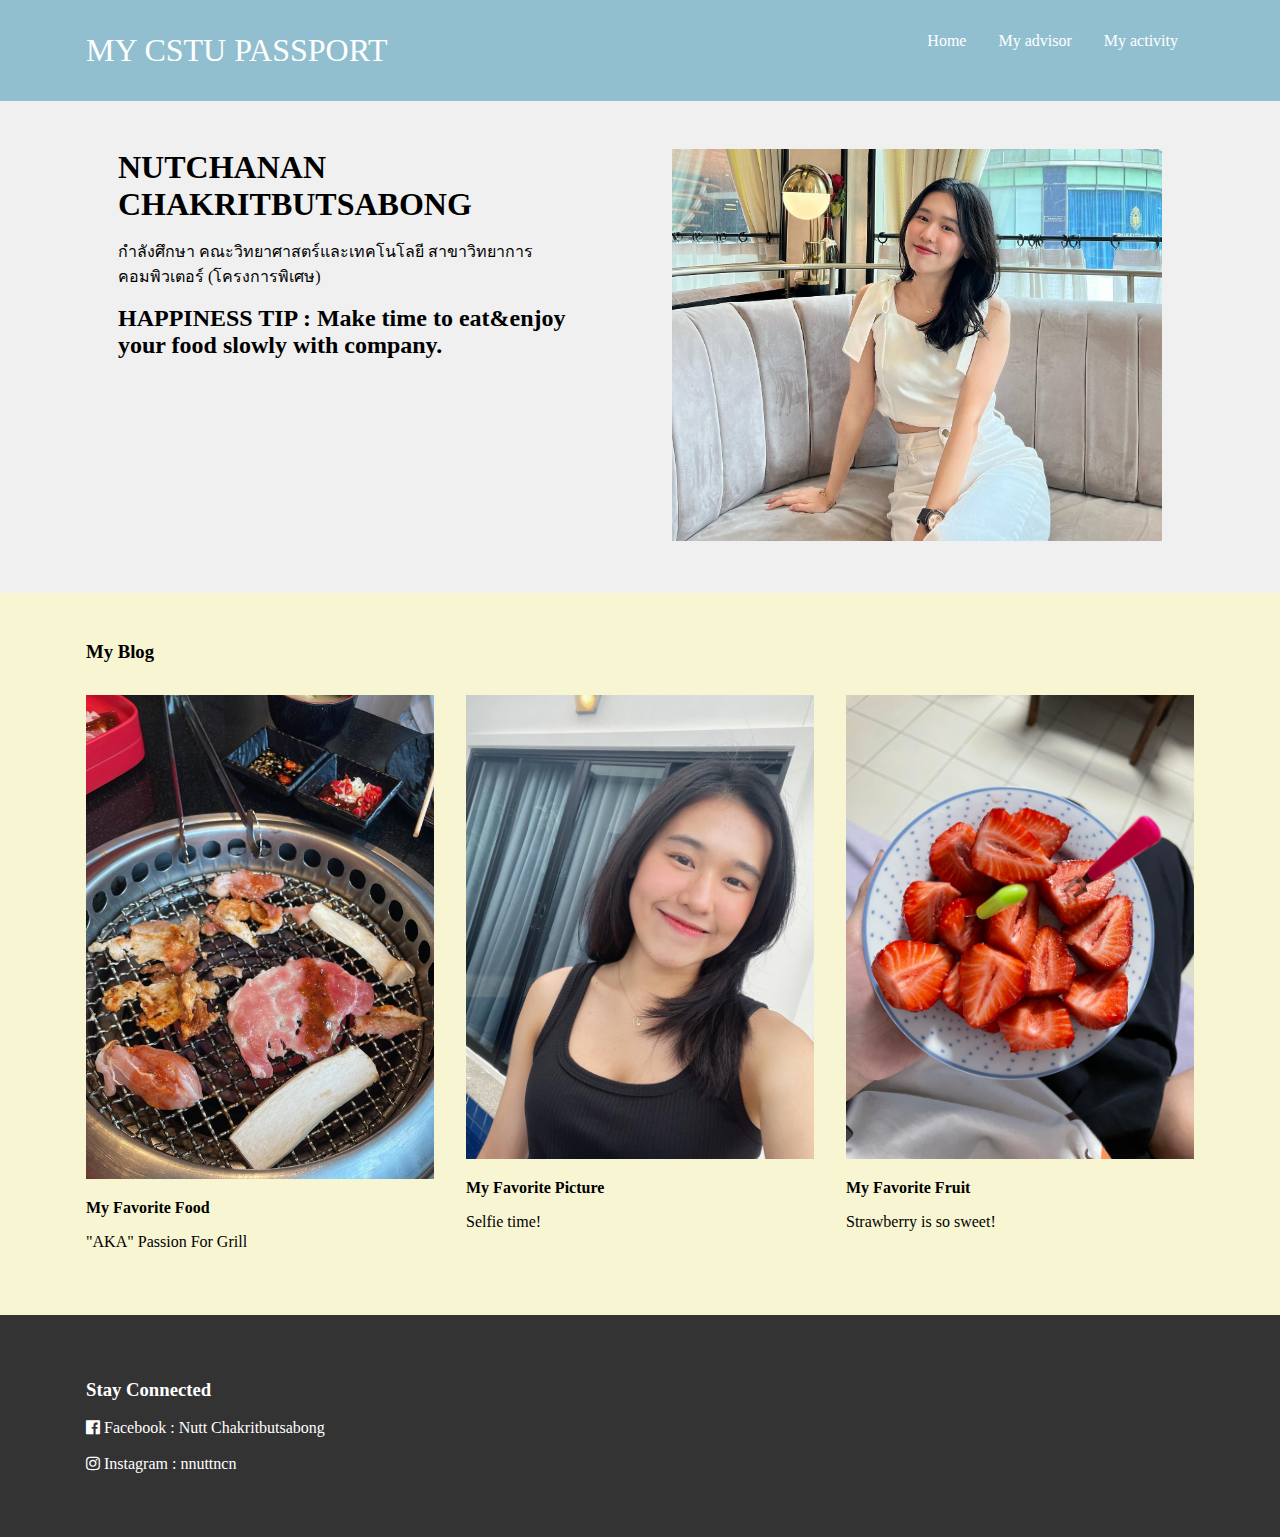
<file: index.html>
<!DOCTYPE html>
<html lang="en">
<head>
    <meta charset="UTF-8">
    <meta name="viewport" content="width=device-width, initial-scale=1.0">
    <title>My CSTU Passport</title>

    <link rel="stylesheet"  href="css/index.css">
    <link rel="stylesheet" href="https://cdnjs.cloudflare.com/ajax/libs/font-awesome/4.7.0/css/font-awesome.min.css">
</head>
<body>
    

    <nav>
        <div class="container">
            <div class="nav-con">
            <div class="logo">
                <a href="https://nutchanannc.github.io/MyCSTUpassport-6609650467/">MY CSTU PASSPORT</a>
            </div>
       
        <ul class="menu">
            <li><a href="https://nutchanannc.github.io/MyCSTUpassport-6609650467/">Home</a></li>
            <li><a href="html/myAdvisor.html">My advisor</a></li>
            <li><a href="html/My activity.html">My activity</a></li>
        </ul>
    </div>
    </div>
    </nav>

    <section class="hero">
        <div class="container">
        <div class="hero-con">
            <div class="hero-info">
                <h3>NUTCHANAN CHAKRITBUTSABONG</h3>
                <p>กำลังศึกษา คณะวิทยาศาสตร์และเทคโนโลยี สาขาวิทยาการคอมพิวเตอร์ (โครงการพิเศษ)</p>
                <h2><strong>HAPPINESS TIP : Make time to eat&enjoy your food slowly with company.</strong> </h2><br>
            
             
            </div>
            <div class="hero-img">
                <img src="image/img.jpg" >
            </div>
        </div>
    </div>
</section>

<section class="blog">
    <div class="container">

        <div class="blog-title">
            <h3>My Blog</h3>
        </div>

        <div class="blog-con">
            <div class="blog-item">
                <img src="image/image1 (1).jpg" >
                <h4>My Favorite Food</h4>
                <p>"AKA"  Passion For Grill</p>
                
            </div>

            <div class="blog-item">
                <img src="image/img4 (1).jpg">
                <h4>My Favorite Picture</h4>
                <p>Selfie time!</p>
               
            </div>

            <div class="blog-item">
                <img src="image/img5 (1).jpg">
                <h4>My Favorite Fruit</h4>
                <p>Strawberry is so sweet!</p>
                
            </div>

            
        </div>

    </div>
</section>

    <div class="footer-top">
        <div class="container">
            <div class="footer-top-con">
                <div class="footer-top-item">
              

      
                <div class="footer-top-item">
                    <h3>Stay Connected</h3><br>

                    <p><i class="fa fa-facebook-official" aria-hidden="true"></i>  Facebook : Nutt Chakritbutsabong</p><br>
                    <p><i class="fa fa-instagram" aria-hidden="true"></i> Instagram : nnuttncn</p>
            </div>
        </div>
    </div>
</div>

<div class="footer-bottom"></div>


</body>
</html>
</file>
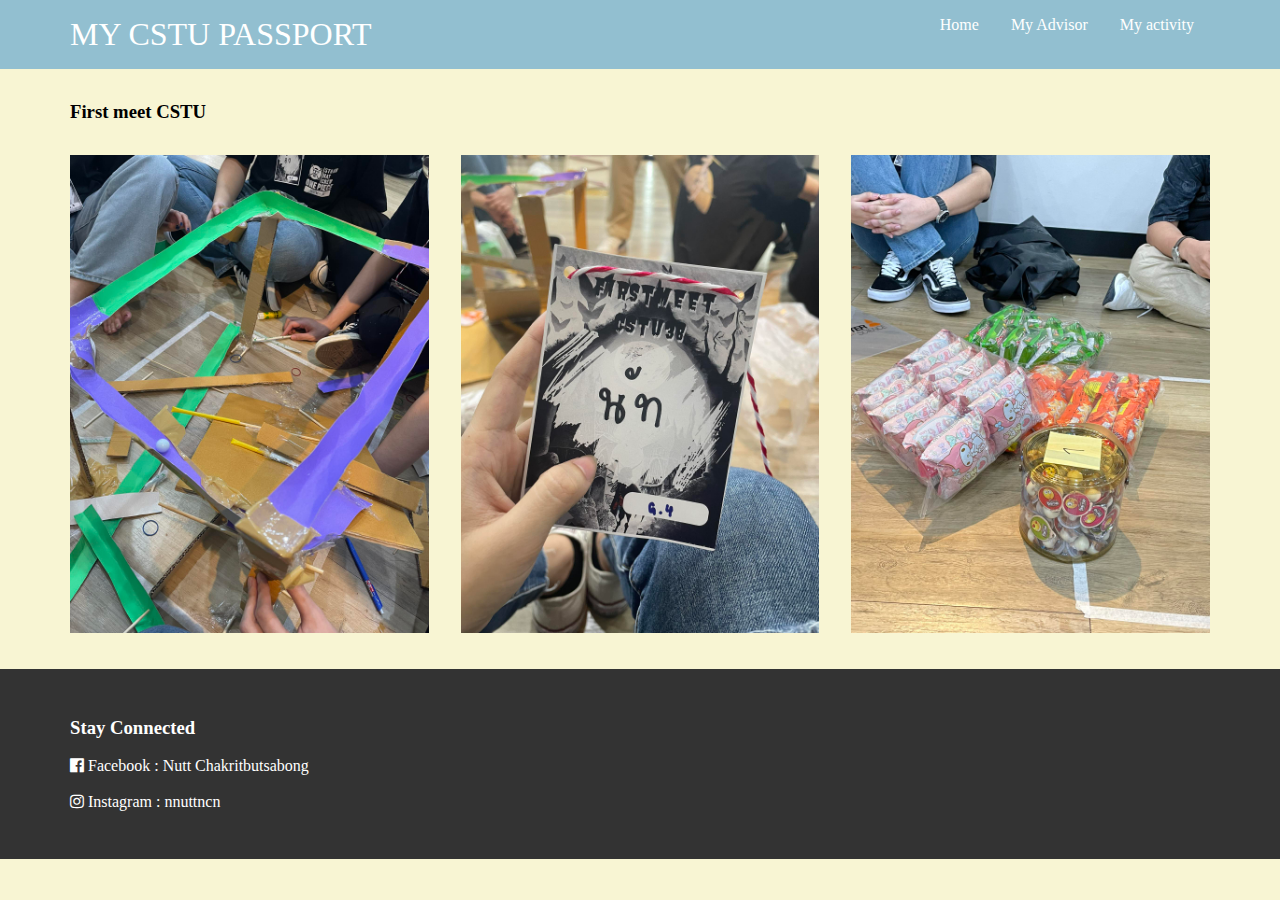
<file: html/fisrtmeet.html>
<!DOCTYPE html>
<html lang="en">
<head>
    <meta charset="UTF-8">
    <meta name="viewport" content="width=device-width, initial-scale=1.0">
    <title>First Meet</title>

    <link rel="stylesheet"  href="../css/css.css">
    <link rel="stylesheet" href="https://cdnjs.cloudflare.com/ajax/libs/font-awesome/4.7.0/css/font-awesome.min.css">
</head>
<body>
    

    <nav>
        <div class="container">
            <div class="nav-con">
            <div class="logo">
                <a href="https://nutchanannc.github.io/MyCSTUpassport-6609650467/">MY CSTU PASSPORT</a>
            </div>
       
        <ul class="menu">
            <li><a href="https://nutchanannc.github.io/MyCSTUpassport-6609650467/">Home</a></li>
            <li><a href="myAdvisor.html">My Advisor</a></li>
            <li><a href="My activity.html">My activity</a></li>
           
            
        </ul>
    </div>
    </div>
    </nav>

   
<section class="blog">
    <div class="container">

        <div class="blog-title">
            <h3>First meet CSTU</h3>
        </div>

        <div class="blog-con">
            <div class="blog-item">
                <img src="../image/firstmeet1.jpg"  >
               
                
            </div>

            <div class="blog-item">
                <img src="../image/firstmeet2.jpg">
                        
            </div>

            <div class="blog-item">
                <img src="../image/firstmeet4.jpg">
                
            </div>

            
        </div>

    </div>
</section>

<div class="footer-top">
    <div class="container">
        <div class="footer-top-con">
            <div class="footer-top-item">
          

  
            <div class="footer-top-item">
                <h3>Stay Connected</h3><br>

                <p><i class="fa fa-facebook-official" aria-hidden="true"></i>  Facebook : Nutt Chakritbutsabong</p><br>
                <p><i class="fa fa-instagram" aria-hidden="true"></i> Instagram : nnuttncn</p>
        </div>
    </div>
</div>
</div>

<div class="footer-bottom"></div>
</body>
</html>
</file>
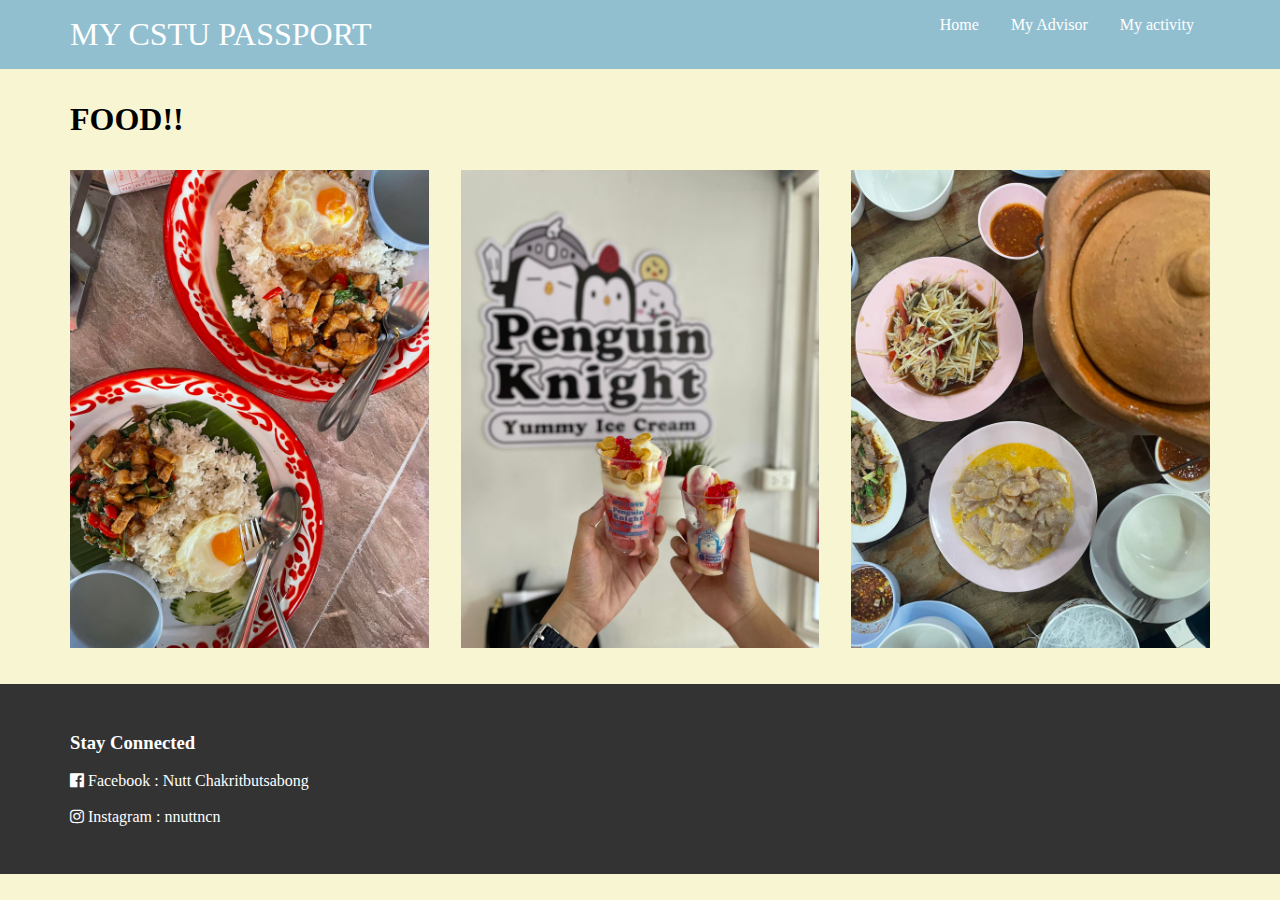
<file: html/food.html>
<!DOCTYPE html>
<html lang="en">
<head>
    <meta charset="UTF-8">
    <meta name="viewport" content="width=device-width, initial-scale=1.0">
    <title>Food</title>

    <link rel="stylesheet"  href="../css/css.css">
    <link rel="stylesheet" href="https://cdnjs.cloudflare.com/ajax/libs/font-awesome/4.7.0/css/font-awesome.min.css">
</head>
<body>
    

    <nav>
        <div class="container">
            <div class="nav-con">
            <div class="logo">
                <a href="https://nutchanannc.github.io/MyCSTUpassport-6609650467/">MY CSTU PASSPORT</a>
            </div>
       
        <ul class="menu">
            <li><a href="https://nutchanannc.github.io/MyCSTUpassport-6609650467/">Home</a></li>
            <li><a href="myAdvisor.html">My Advisor</a></li>
            <li><a href="My activity.html">My activity</a></li>
           
            
        </ul>
    </div>
    </div>
    </nav>

   
<section class="blog">
    <div class="container">

        <div class="blog-title">
            <h1>FOOD!!</h1>
        </div>

        <div class="blog-con">
            <div class="blog-item">
                <img src="../image/food2.jpg"  >
               
                
            </div>

            <div class="blog-item">
                <img src="../image/dessert1.jpg">
                        
            </div>

            <div class="blog-item">
                <img src="../image/food3.jpg">
                
            </div>

            
        </div>

    </div>
</section>

<div class="footer-top">
    <div class="container">
        <div class="footer-top-con">
            <div class="footer-top-item">
          

  
            <div class="footer-top-item">
                <h3>Stay Connected</h3><br>

                <p><i class="fa fa-facebook-official" aria-hidden="true"></i>  Facebook : Nutt Chakritbutsabong</p><br>
                <p><i class="fa fa-instagram" aria-hidden="true"></i> Instagram : nnuttncn</p>
        </div>
    </div>
</div>
</div>

<div class="footer-bottom"></div>
</body>
</html>
</file>
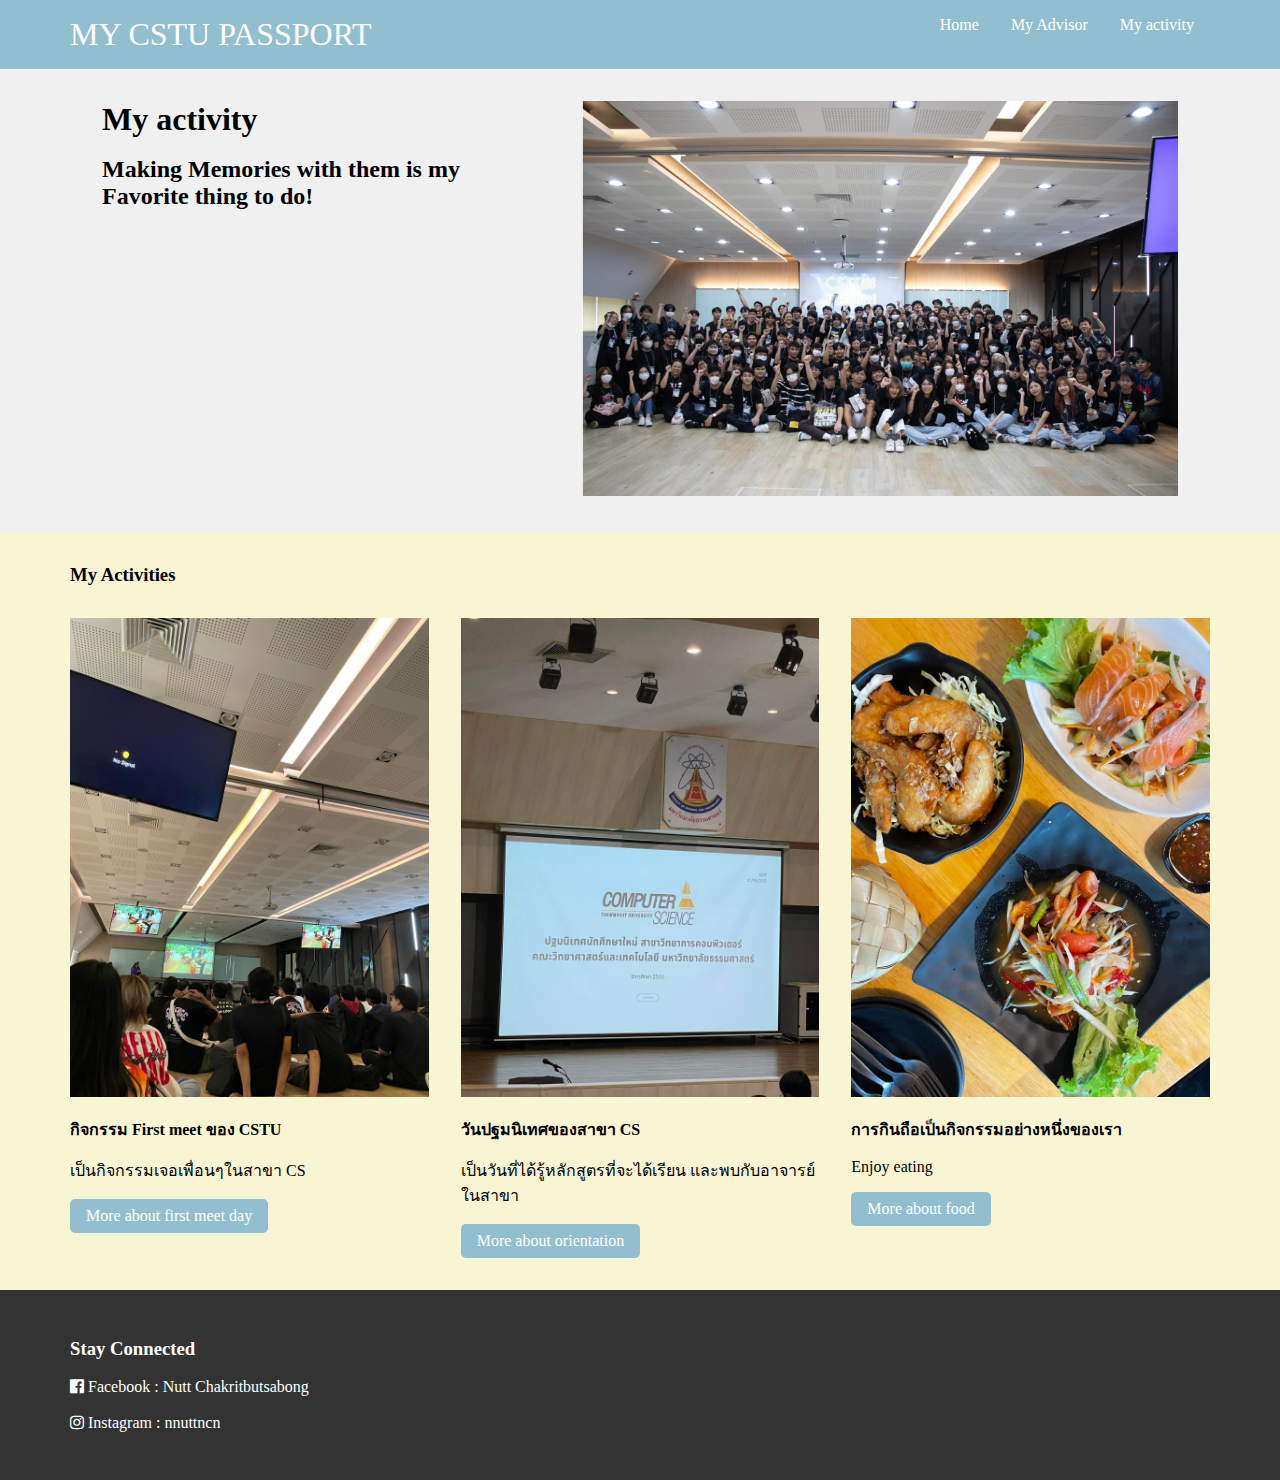
<file: html/My activity.html>
<!DOCTYPE html>
<html lang="en">
<head>
    <meta charset="UTF-8">
    <meta name="viewport" content="width=device-width, initial-scale=1.0">
    <title>My Activities</title>

    <link rel="stylesheet"  href="../css/css.css">
    <link rel="stylesheet" href="https://cdnjs.cloudflare.com/ajax/libs/font-awesome/4.7.0/css/font-awesome.min.css">
</head>
<body>
    

    <nav>
        <div class="container">
            <div class="nav-con">
            <div class="logo">
                <a href="https://nutchanannc.github.io/MyCSTUpassport-6609650467/">MY CSTU PASSPORT</a>
            </div>
       
        <ul class="menu">
            <li><a href="https://nutchanannc.github.io/MyCSTUpassport-6609650467/">Home</a></li>
            <li><a href="myAdvisor.html">My Advisor</a></li>
            <li><a href="My activity.html">My activity</a></li>
          
            
        </ul>
    </div>
    </div>
    </nav>

    <section class="hero">
        <div class="container">
        <div class="hero-con">
            <div class="hero-info">
                <h3>My activity</h3><br>
                
                <h2><strong>Making Memories with them is my Favorite thing to do!</strong> </h2><br>
            
              
            </div>
            <div class="hero-img">
                <img src="../image/group2.jpg"  >
            </div>
        </div>
    </div>
</section>

<section class="blog">
    <div class="container">

        <div class="blog-title">
            <h3>My Activities</h3>
        </div>

        <div class="blog-con">
            <div class="blog-item">
                <img src="../image/firstmeet3.jpg" >
                <h4>กิจกรรม First meet ของ CSTU</h4>
                <p>เป็นกิจกรรมเจอเพื่อนๆในสาขา CS</p>
                <a href="fisrtmeet.html" class="blog-btn">More about first meet day</a>
            </div>

            <div class="blog-item">
                <img src="../image/pt1.jpg"  >
                <h4>วันปฐมนิเทศของสาขา CS</h4>
                <p>เป็นวันที่ได้รู้หลักสูตรที่จะได้เรียน และพบกับอาจารย์ในสาขา</p>
                <a href="orientation.html" class="blog-btn">More about orientation</a>
            </div>

            <div class="blog-item">
                <img src="../image/food1.jpg" >
                <h4>การกินถือเป็นกิจกรรมอย่างหนึ่งของเรา</h4>
                <p>Enjoy eating</p>
                <a href="food.html" class="blog-btn">More about food</a>
            </div>

            
        </div>

    </div>
</section>

<div class="footer-top">
    <div class="container">
        <div class="footer-top-con">
            <div class="footer-top-item">
          

  
            <div class="footer-top-item">
                <h3>Stay Connected</h3><br>

                <p><i class="fa fa-facebook-official" aria-hidden="true"></i>  Facebook : Nutt Chakritbutsabong</p><br>
                <p><i class="fa fa-instagram" aria-hidden="true"></i> Instagram : nnuttncn</p>
        </div>
    </div>
</div>
</div>

<div class="footer-bottom"></div>
</body>
</html>
</file>
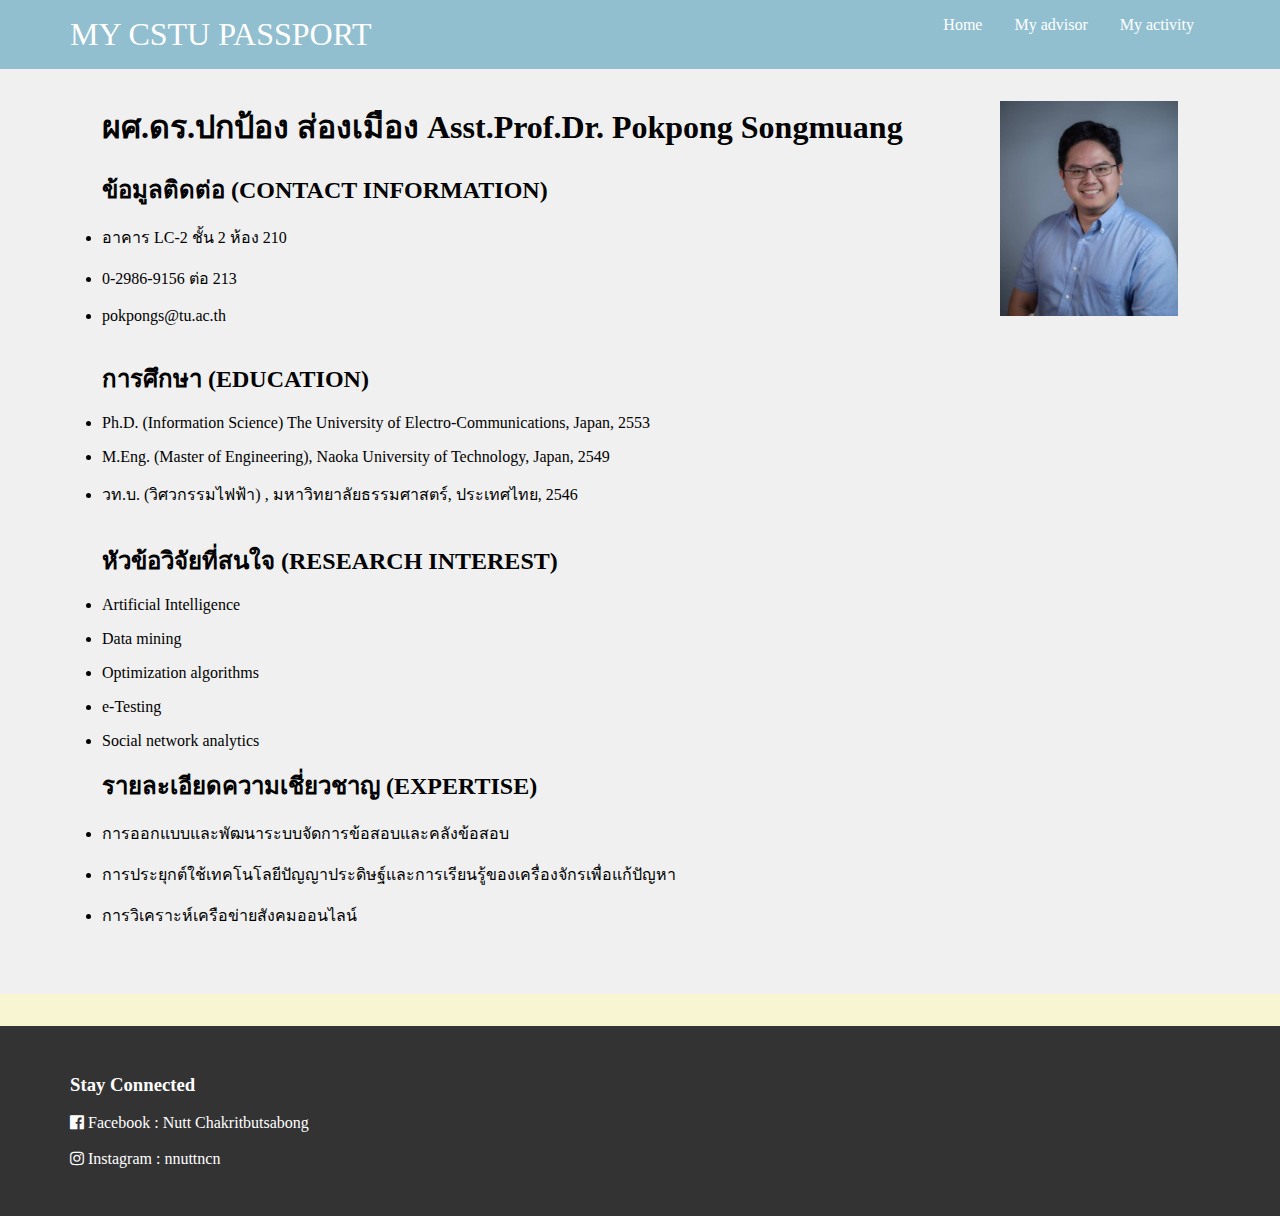
<file: html/myAdvisor.html>
<!DOCTYPE html>
<html lang="en">
<head>
    <meta charset="UTF-8">
    <meta name="viewport" content="width=device-width, initial-scale=1.0">
    <title>My CSTU Passport</title>

    <link rel="stylesheet"  href="../css/css.css">
    <link rel="stylesheet" href="https://cdnjs.cloudflare.com/ajax/libs/font-awesome/4.7.0/css/font-awesome.min.css">
</head>
<body>
    

    <nav>
        <div class="container">
            <div class="nav-con">
            <div class="logo">
                <a href="https://nutchanannc.github.io/MyCSTUpassport-6609650467/">MY CSTU PASSPORT</a>
            </div>
       
        <ul class="menu">
            <li><a href="https://nutchanannc.github.io/MyCSTUpassport-6609650467/">Home</a></li>
            <li><a href="myAdvisor.html">My advisor</a></li>
            <li><a href="My activity.html">My activity</a></li>
        </ul>
    </div>
    </div>
    </nav>

    <section class="hero">
        <div class="container">
        <div class="hero-con">
            <div class="hero-info">
                <h3>ผศ.ดร.ปกป้อง ส่องเมือง

                    Asst.Prof.Dr. Pokpong Songmuang</h3><br>

                    <h2><strong>ข้อมูลติดต่อ (CONTACT INFORMATION)</strong> </h2>
                <p> <li> อาคาร LC-2 ชั้น 2 ห้อง 210</li></p>
                <p> <li> 0-2986-9156 ต่อ 213</li></p>
                <p> <li> pokpongs@tu.ac.th</li></p><br>

                <h2><strong>การศึกษา (EDUCATION)</strong> </h2>
                <p> <li>Ph.D. (Information Science) The University of Electro-Communications, Japan, 2553</li></p>
                <p>  <li>M.Eng. (Master of Engineering), Naoka University of Technology, Japan, 2549</li></p>
                <p>  <li>วท.บ. (วิศวกรรมไฟฟ้า) , มหาวิทยาลัยธรรมศาสตร์, ประเทศไทย, 2546</li></p><br>

                <h2><strong>หัวข้อวิจัยที่สนใจ (RESEARCH INTEREST)</strong> </h2>
                <p><li>Artificial Intelligence</li></p>
                <p> <li>Data mining</li></p>
                <p> <li>Optimization algorithms</li></p>
                <p> <li>e-Testing</li></p>
                <p> <li>Social network analytics</li></p>

                <h2><strong>รายละเอียดความเชี่ยวชาญ (EXPERTISE)</strong> </h2>
                <p> <li>การออกแบบและพัฒนาระบบจัดการข้อสอบและคลังข้อสอบ</li></p>
                <p> <li>การประยุกต์ใช้เทคโนโลยีปัญญาประดิษฐ์และการเรียนรู้ของเครื่องจักรเพื่อแก้ปัญหา</li></p>
                <p> <li>การวิเคราะห์เครือข่ายสังคมออนไลน์</li></p><br>
            
              
            </div>
            <div class="hero-img">
                <img src="../image/adv.jpg" >
            </div>
        </div>
    </div>
</section>


      
</section>

    <div class="footer-top">
        <div class="container">
            <div class="footer-top-con">
                <div class="footer-top-item">
              

      
                <div class="footer-top-item">
                    <h3>Stay Connected</h3><br>

                    <p><i class="fa fa-facebook-official" aria-hidden="true"></i>  Facebook : Nutt Chakritbutsabong</p><br>
                    <p><i class="fa fa-instagram" aria-hidden="true"></i> Instagram : nnuttncn</p>
            </div>
        </div>
    </div>
</div>

<div class="footer-bottom"></div>


</body>
</html>
</file>
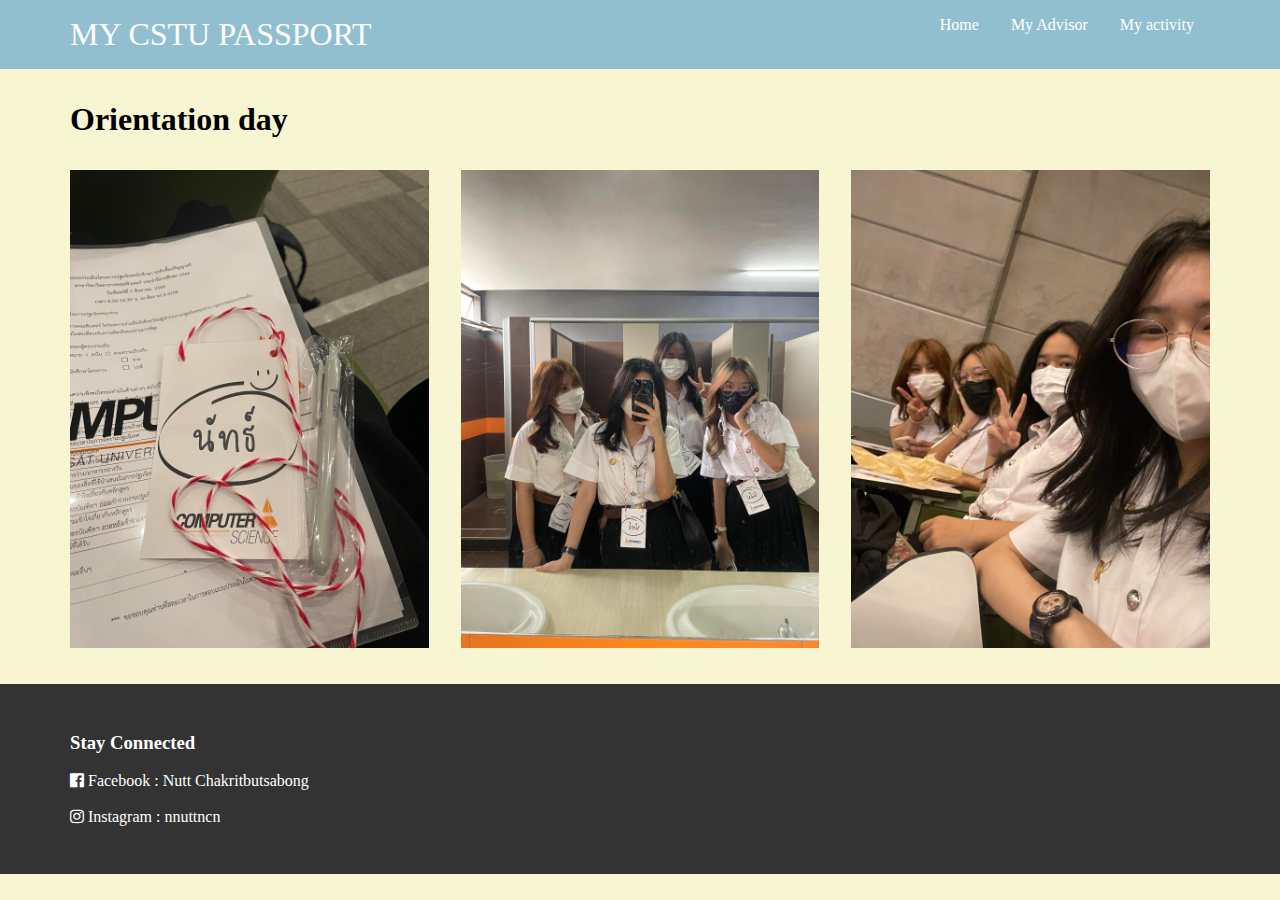
<file: html/orientation.html>
<!DOCTYPE html>
<html lang="en">
<head>
    <meta charset="UTF-8">
    <meta name="viewport" content="width=device-width, initial-scale=1.0">
    <title>Orientation</title>

    <link rel="stylesheet"  href="../css/css.css">
    <link rel="stylesheet" href="https://cdnjs.cloudflare.com/ajax/libs/font-awesome/4.7.0/css/font-awesome.min.css">
</head>
<body>
    

    <nav>
        <div class="container">
            <div class="nav-con">
            <div class="logo">
                <a href="https://nutchanannc.github.io/MyCSTUpassport-6609650467/">MY CSTU PASSPORT</a>
            </div>
       
        <ul class="menu">
            <li><a href="https://nutchanannc.github.io/MyCSTUpassport-6609650467/">Home</a></li>
            <li><a href="myAdvisor.html">My Advisor</a></li>
            <li><a href="My activity.html">My activity</a></li>
           
            
        </ul>
    </div>
    </div>
    </nav>

   
<section class="blog">
    <div class="container">

        <div class="blog-title">
            <h1>Orientation day</h1>
        </div>

        <div class="blog-con">
            <div class="blog-item">
                <img src="../image/pt2.jpg"  >
               
                
            </div>

            <div class="blog-item">
                <img src="../image/pt3.jpg">
                        
            </div>

            <div class="blog-item">
                <img src="../image/pt4.jpg">
                
            </div>

            
        </div>

    </div>
</section>

<div class="footer-top">
    <div class="container">
        <div class="footer-top-con">
            <div class="footer-top-item">
          

  
            <div class="footer-top-item">
                <h3>Stay Connected</h3><br>

                <p><i class="fa fa-facebook-official" aria-hidden="true"></i>  Facebook : Nutt Chakritbutsabong</p><br>
                <p><i class="fa fa-instagram" aria-hidden="true"></i> Instagram : nnuttncn</p>
        </div>
    </div>
</div>
</div>

<div class="footer-bottom"></div>
</body>
</html>
</file>
<file: css/index.css>
* {
    margin: 0;
    padding: 0;
    box-sizing: border-box;
}

body {
    background-color: rgb(248, 245, 211);
}

.container {
    max-width: 1140px;
    margin: 0 auto;
    padding: 1rem;
}

nav {
    padding: 1rem;
    background-color:rgb(146, 191, 208);
}

.nav-con {
    display: flex;
    justify-content: space-between;
}

.logo a {
    font-size: 2rem;
    color: #fff;
    text-decoration: none;
}

.menu {
    display: flex;
    list-style: none;
}

.menu li {
    margin: 0 1rem;
}

.menu li a {
    color: #fff;
    text-decoration: none;
}

.hero {
    background-color: #f0f0f0;

}

.hero-con {
    display: flex;
    flex-wrap: wrap;
}

.hero-info {
    flex: 1;
    padding: 2rem;
    width: 50%;
}

.hero-info h3 {
    font-size: 2rem;
}

.hero-info p {
    margin: 1rem 0;
}

.hero-info .hero-btn {
    display: inline-block;
    background-color: orange;
    color: #fff;
    padding: 1rem;
    border-radius: 5px;
    text-decoration: none;
}

.hero-img {
    flex: 1;
    padding: 2rem;
}

.hero-img img {
    width: 100%;
}

.blog-con {
    display: grid;
    grid-template-columns:1fr 1fr 1fr;
    gap: 2rem;
}

.blog-title {
    margin: 2rem 0;
}

.blog-item img {
    width: 100%;
}

.blog-item h4 {
    margin-top: 1rem;
}

.blog-item p {
    margin: 1rem 0;
}

.blog-item a {
    display: inline-block;
    color: #fff;
    background-color: rgb(146, 191, 208);
    padding: 0.5rem 1rem;
    text-decoration: none;
    border-radius: 5px;
}

@media (max-width: 1024px) {
    .blog-con {
        grid-template-columns: 1fr 1fr;
        display: flex;
        flex-direction:column;
    }
    .blog-item {
       text-align:  center;
       
    }
    .blog-title{
        text-align: center;
    }
    .hero-con{
        display: flex;
        flex-direction:column;
        align-items: center;
        text-align: center;
    }
    .hero-info {
        width: 100%;
    }
}



.footer-top {
    margin-top: 2rem;
    padding: 3rem;
    background-color: #333;
    color: #fff;
}

.footer-top-con {
    display: grid;
    grid-template-columns: 1fr;
    gap: 2rem;
}

@media (min-width: 768px) {
    .footer-top-con {
        grid-template-columns: 1fr 1fr;
    }
}

@media (min-width: 1024px) {
    .footer-top-con {
        grid-template-columns: 1fr 1fr 1fr;
    }
}
</file>
<file: css/css.css>
*{
    margin: 0;
    padding: 0;
    box-sizing: border-box;

}

body{
    background-color:rgb(248, 245, 211);
}

.container {
    max-width: 1140px;
    margin: 0 auto;
}

nav{
    padding: 1rem;
    background-color: rgb(146, 191, 208);
    
}

.nav-con{
    display: flex;
    justify-content: space-between;
}

.logo a{
    font-size: 2rem;
    color: #fff;
    text-decoration: none;
}

.menu{
    display: flex;
    list-style: none;
}

.menu  li{
    margin: 0 1rem;
}

.menu li a {
    color: #fff;
    text-decoration: none;
}
.hero{
    background-color: #f0f0f0;
}

.hero-con{
    display: flex;
}

.hero-info{
    width: 100%;
    padding: 2rem;
}

.hero-info h3{
    font-size: 2rem;

}

.hero-info p {
    margin: 1rem 0;
}

.hero-info .hero-btn{
    display: inline-block;
    background-color: orange;
    color: #fff;
    padding: 1rem;
    border-radius: 5px;
    text-decoration: none;
}
.hero-img img{
    width: 100%;
    padding: 2rem;
}

.blog-con{
    display: grid;
    grid-template-columns: 1fr 1fr 1fr;
    column-gap: 2rem;
}

.blog-title{
    margin: 2rem 0;
}

.blog-item img{
    width: 100%;
}
.blog-item h4{
    margin-top: 1rem;
}

.blog-item p {
    margin: 1rem 0;
}

.blog-item  a{
    display: inline-block;
    color: #fff;
    background-color: rgb(146, 191, 208);
    padding: 0.5rem 1rem;
    text-decoration: none;
    border-radius: 5px;
}

.footer-top{
    margin-top: 2rem;
    padding: 3rem;
    background-color: #333;
    color: #fff;
}

.footer-top-con{
    display: grid;
    grid-template-columns: 1fr 1fr 1fr;
    column-gap: 2rem;
}

.footer-top-item-con{
    display: flex;
}
.footer-top-item-con .date{
    background-color: #f0f0f0;
    padding: 0.5rem;
    color: #333;
    text-align: center;
    margin-right: 10px;
    border-radius: 5px;
}

.footer-top-item:nth-child(2) h4{
    margin-bottom: 1rem;
}
.footer-top-item:nth-child(3) h4{
    margin-bottom: 1rem;
}
</file>
